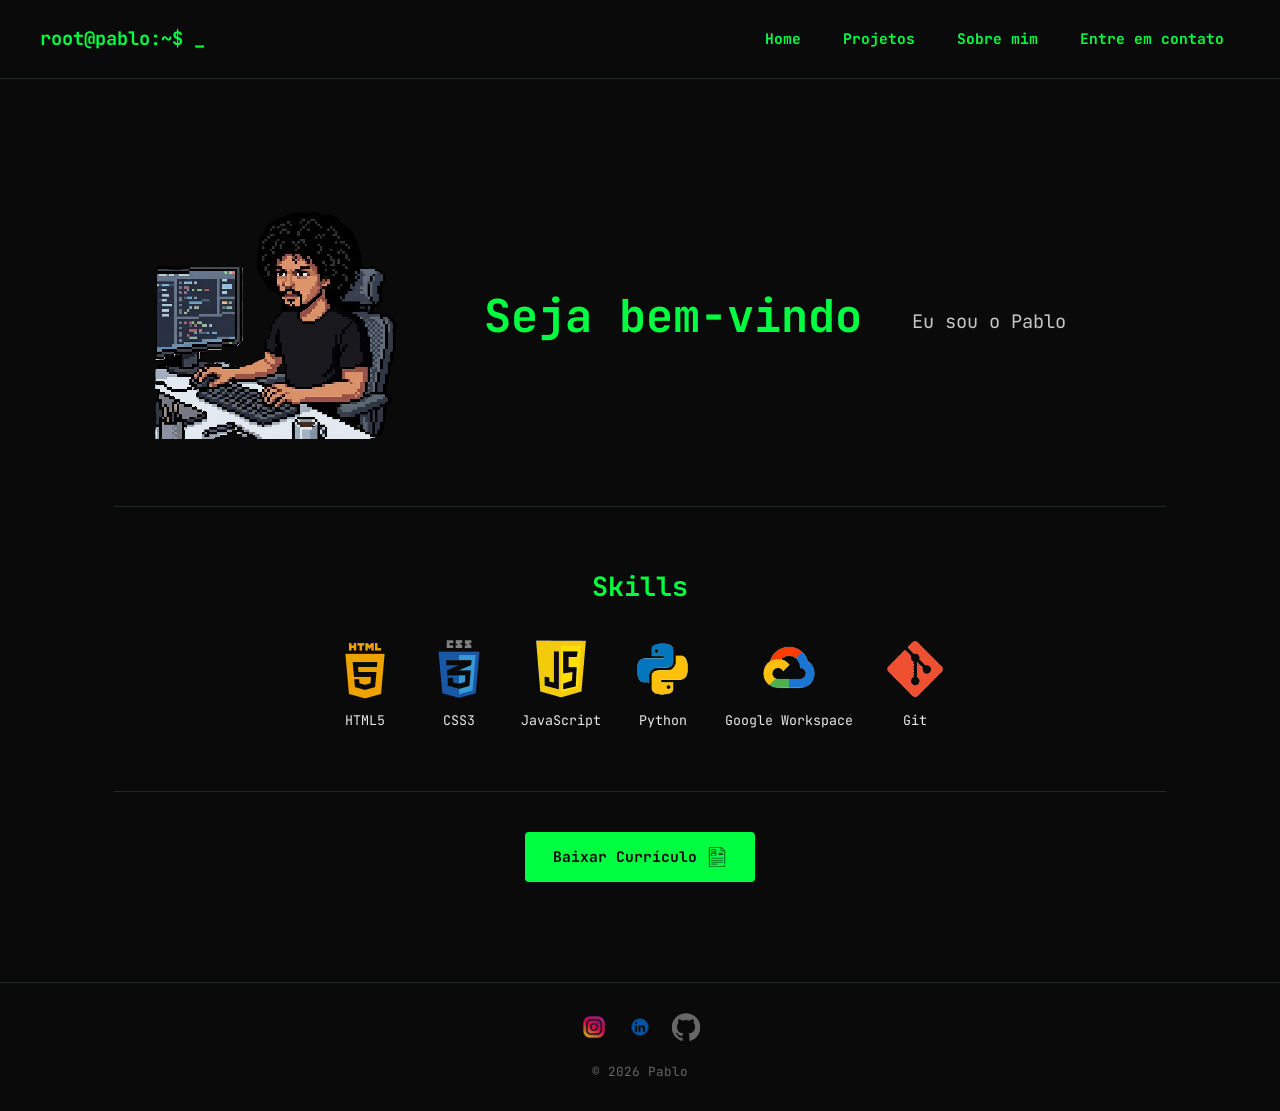
<file: index.html>
<!DOCTYPE html>
<html lang="pt-br">
<head>
    <meta charset="UTF-8">
    <meta name="viewport" content="width=device-width, initial-scale=1.0">
    <title>Pablo // Portfólio</title>
    <link rel="stylesheet" href="css/style.css">
    <link rel="preconnect" href="https://fonts.googleapis.com">
    <link rel="preconnect" href="https://fonts.gstatic.com" crossorigin>
    <link href="https://fonts.googleapis.com/css2?family=JetBrains+Mono:wght@400;500;700&display=swap" rel="stylesheet">
    <link rel="stylesheet" href="css/projetos.css">
    <script src="script.js"></script>
</head>
<body>

    <header id="cabecalho">
        <div class="logo">
            <span class="prompt">root@pablo</span><span class="colon">:</span><span class="path">~$</span>
            <span class="cursor">_</span>
        </div>

        <nav id="menu">
            <ul>
                <li><a href="index.html">Home</a></li>
                <li><a href="projetos.html">Projetos</a></li>
                <li><a href="sobremin.html">Sobre mim</a></li>
                <li><a href="contato.html">Entre em contato</a></li>
            </ul>
        </nav>
    </header>

    <main>

        <section id="home" class="hero-section">
            <div class="hero-avatar">
                <img src="imagens_/eupixelado3.png" alt="Avatar pixel art de Pablo" class="avatar-img">
            </div>

            <h1 class="welcome-title">Seja bem-vindo</h1>
            <p class="welcome-subtitle">Eu sou o Pablo</p>
        </section>

        <section id="skills" class="skills-section">
            <h2>Skills</h2>

            <div class="skills-grid">
                <div class="skill-item">
                    <img src="imagens_/icone-html.png" alt="HTML5">
                    <span>HTML5</span>
                </div>
                <div class="skill-item">
                    <img src="imagens_/icone-css.png" alt="CSS3">
                    <span>CSS3</span>
                </div>
                <div class="skill-item">
                    <img src="imagens_/icone-javascript2.jpg" alt="JavaScript">
                    <span>JavaScript</span>
                </div>
                <div class="skill-item">
                    <img src="imagens_/icone-pyhton.jpg" alt="Python">
                    <span>Python</span>
                </div>
                <div class="skill-item">
                    <img src="imagens_/icone-google.jpg" alt="Google Workspace">
                    <span>Google Workspace</span>
                </div>
                <div class="skill-item">
                    <img src="imagens_/icone-git.png" alt="git">
                    <span>Git</span>
                </div>
            </div>
        </section>

        <section id="curriculo" class="cv-section">
            <a href="liks_/CURRÍCULO.pdf" download class="btn btn-cv">Baixar Currículo
                <img src="imagens_/logo-curriculo.png" alt="currículo">
            </a>
        </section>

    </main>

    <footer id="rodape">
    <div class="social-links">
        <a href="https://www.instagram.com/pabloo.zo/" target="_blank" rel="noopener" class="social-icon">
            <img src="imagens_/logo-insta.jpg" alt="Instagram">
        </a>
        <a href="https://www.linkedin.com/in/pablo-dias-de-oliveira-541311244" target="_blank" rel="noopener" class="social-icon">
            <img src="imagens_/logo-linkdin.png" alt="LinkedIn">
        </a>
        <a href="https://github.com/PabloD2363" target="_blank" rel="noopener" class="social-icon">
            <img src="imagens_/logo-github.png" alt="GitHub">
        </a>
    </div>
    <p>© 2026 Pablo</p>
</footer>

</body>
</html>
</file>
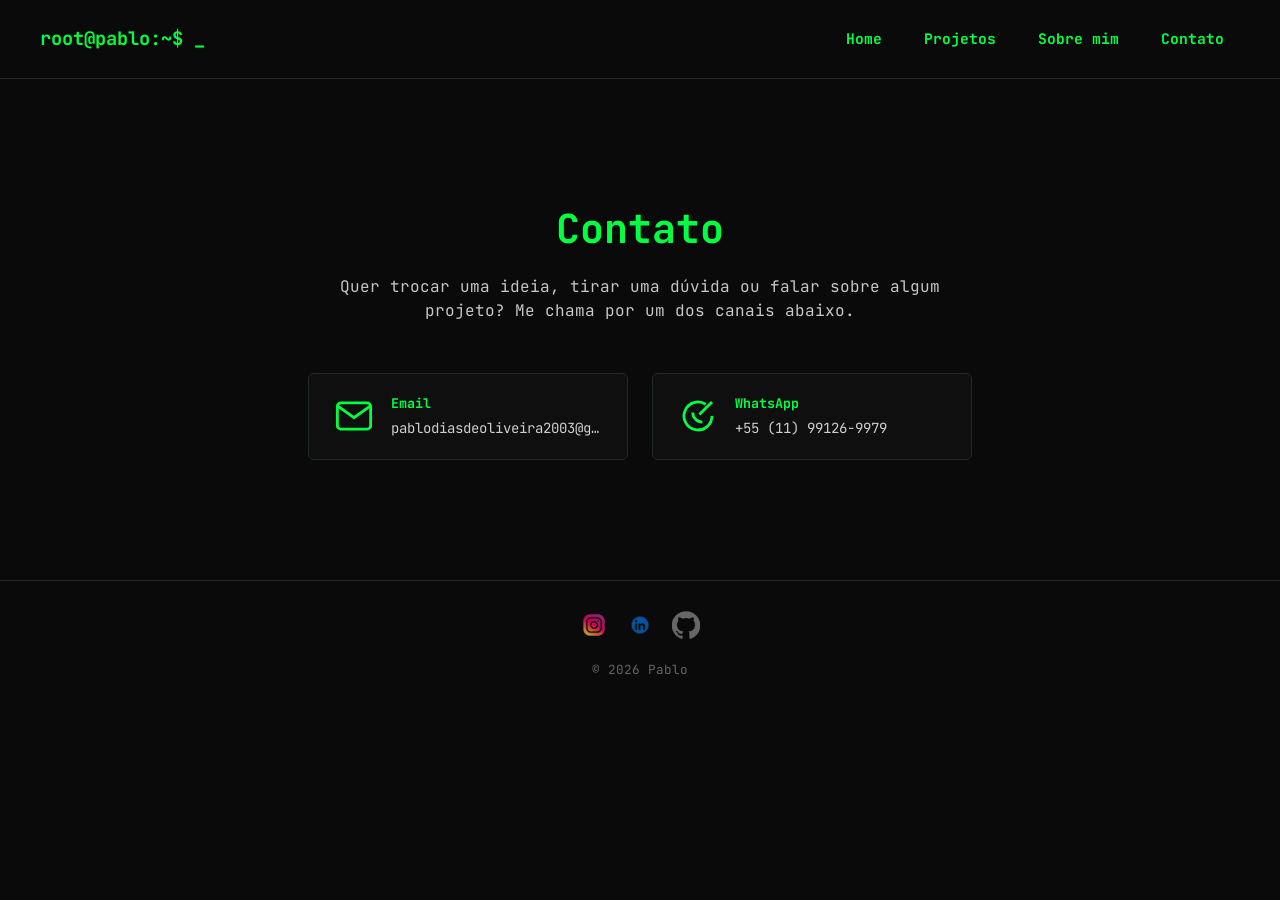
<file: contato.html>
<!DOCTYPE html>
<html lang="pt-br">
<head>
    <meta charset="UTF-8">
    <meta name="viewport" content="width=device-width, initial-scale=1.0">
    <title>Contato // Pablo</title>
    <link rel="stylesheet" href="css/style.css">
    <link rel="preconnect" href="https://fonts.googleapis.com">
    <link rel="preconnect" href="https://fonts.gstatic.com" crossorigin>
    <link href="https://fonts.googleapis.com/css2?family=JetBrains+Mono:wght@400;500;700&display=swap" rel="stylesheet">
    <link rel="stylesheet" href="css/contato.css">
    <script src="script.js"></script>
</head>
<body>

    <header id="cabecalho">
        <div class="logo">
            <span class="prompt">root@pablo</span><span class="colon">:</span><span class="path">~$</span>
            <span class="cursor">_</span>
        </div>

        <nav id="menu">
            <ul>
                <li><a href="index.html">Home</a></li>
                <li><a href="projetos.html">Projetos</a></li>
                <li><a href="sobremin.html">Sobre mim</a></li>
                <li><a href="contato.html">Contato</a></li>
            </ul>
        </nav>
    </header>

    <main>

        <section id="contato" class="contato-section">
            <h1 class="contato-title">Contato</h1>
            <p class="contato-texto">
                Quer trocar uma ideia, tirar uma dúvida ou falar sobre algum projeto? Me chama
                por um dos canais abaixo.
            </p>

            <div class="contato-grid">

                <a href="https://mail.google.com/mail/?view=cm&fs=1&to=pablodiasdeoliveira2003@gmail.com" target="_blank" rel="noopener" class="contato-card">
                    <div class="contato-icon">
                        <svg viewBox="0 0 24 24" fill="none" stroke="currentColor" stroke-width="1.6">
                            <rect x="2.5" y="4.5" width="19" height="15" rx="2"/>
                            <path d="M3 6.5l9 6.5 9-6.5"/>
                        </svg>
                    </div>
                    <div class="contato-info">
                        <span class="contato-label">Email</span>
                        <span class="contato-valor">pablodiasdeoliveira2003@gmail.com</span>
                    </div>
                </a>

                <a href="https://wa.me/5511991269979" target="_blank" rel="noopener" class="contato-card">
                    <div class="contato-icon">
                        <svg viewBox="0 0 24 24" fill="none" stroke="currentColor" stroke-width="1.6">
                            <path d="M20 12a8 8 0 1 1-3.6-6.7"/>
                            <path d="M20 4l-7.2 7.2"/>
                            <path d="M9 10c0 3 2.5 5.5 5.5 5.5"/>
                        </svg>
                    </div>
                    <div class="contato-info">
                        <span class="contato-label">WhatsApp</span>
                        <span class="contato-valor">+55 (11) 99126-9979</span>
                    </div>
                </a>

            </div>
        </section>

    </main>

    <footer id="rodape">
        <div class="social-links">
            <a href="https://www.instagram.com/pabloo.zo/" target="_blank" rel="noopener" class="social-icon">
                <img src="imagens_/logo-insta.jpg" alt="Instagram">
            </a>
            <a href="https://www.linkedin.com/in/pablo-dias-de-oliveira-541311244" target="_blank" rel="noopener" class="social-icon">
                <img src="imagens_/logo-linkdin.png" alt="LinkedIn">
            </a>
            <a href="https://github.com/PabloD2363" target="_blank" rel="noopener" class="social-icon">
                <img src="imagens_/logo-github.png" alt="GitHub">
            </a>
        </div>
        <p>© 2026 Pablo</p>
    </footer>

</body>
</html>
</file>
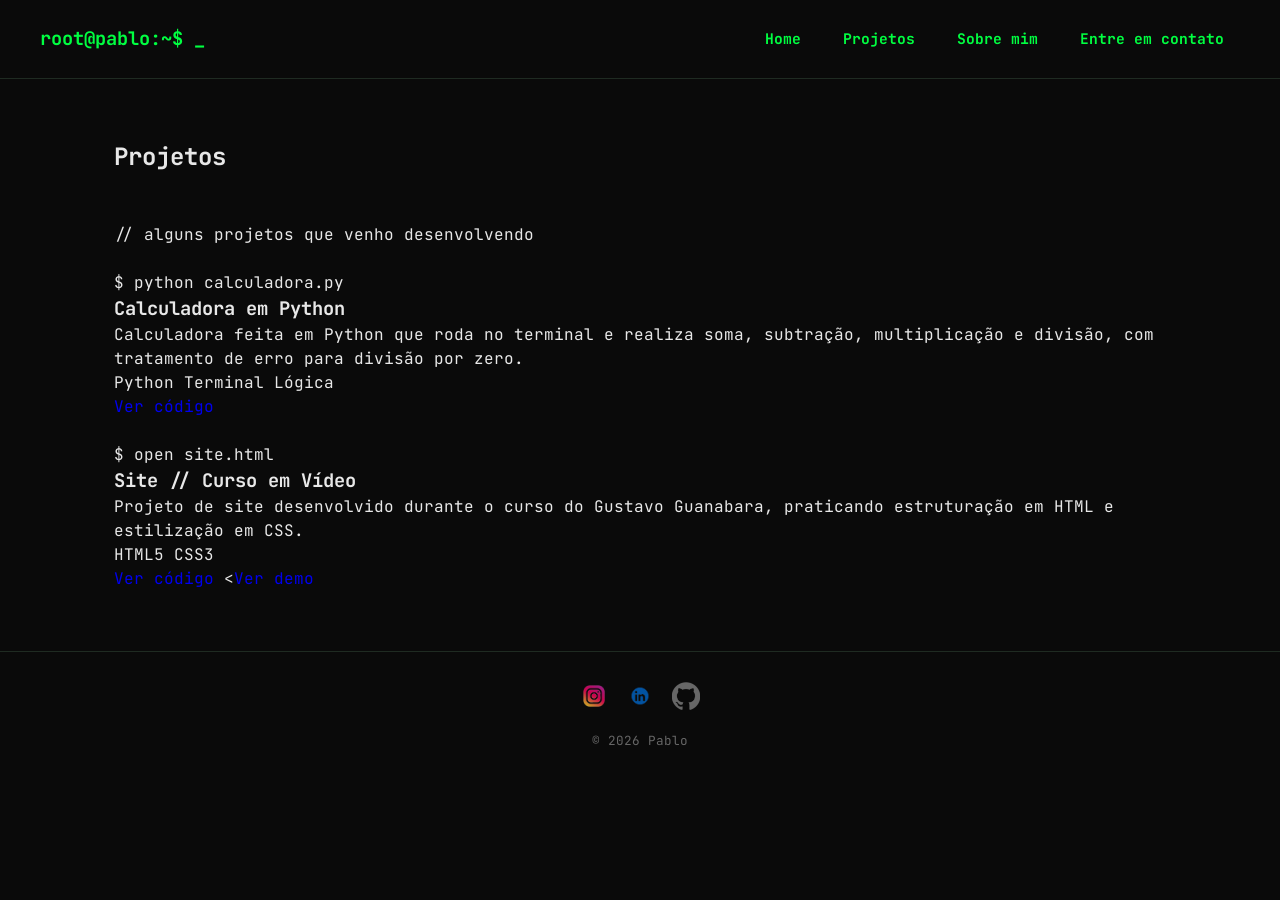
<file: projetos.html>
<!DOCTYPE html>
<html lang="pt-br">
<head>
    <meta charset="UTF-8">
    <meta name="viewport" content="width=device-width, initial-scale=1.0">
    <title>Projetos // Pablo</title>
    <link rel="stylesheet" href="css/style.css">
    <link rel="preconnect" href="https://fonts.googleapis.com">
    <link rel="preconnect" href="https://fonts.gstatic.com" crossorigin>
    <link href="https://fonts.googleapis.com/css2?family=JetBrains+Mono:wght@400;500;700&display=swap" rel="stylesheet">
    <script src="script.js"></script>
</head>
<body>

    <header id="cabecalho">
        <div class="logo">
            <span class="prompt">root@pablo</span><span class="colon">:</span><span class="path">~$</span>
            <span class="cursor">_</span>
        </div>

        <nav id="menu">
            <ul>
                <li><a href="index.html">Home</a></li>
                <li><a href="projetos.html">Projetos</a></li>
                <li><a href="sobremin.html">Sobre mim</a></li>
                <li><a href="contato.html">Entre em contato</a></li>
            </ul>
        </nav>
    </header>

    <main>

        <section id="projetos" class="projects-section">
            <h2>Projetos</h2></br>
        </br>
            <p class="projects-intro">// alguns projetos que venho desenvolvendo</p></br>
            <div class="projects-grid">

                <!-- CARD 1: Calculadora em Python -->
                <article class="project-card">
                    <div class="project-terminal">
                        <span class="dot dot-red"></span>
                        <span class="dot dot-yellow"></span>
                        <span class="dot dot-green"></span>
                        <span class="project-terminal-cmd">$ python calculadora.py</span>
                    </div>

                    <div class="project-body">
                        <h3 class="project-title">Calculadora em Python</h3>
                        <p class="project-desc">
                            Calculadora feita em Python que roda no terminal e realiza soma,
                            subtração, multiplicação e divisão, com tratamento de erro para
                            divisão por zero.
                        </p>

                        <div class="project-tags">
                            <span class="tag">Python</span>
                            <span class="tag">Terminal</span>
                            <span class="tag">Lógica</span>
                        </div>

                        <div class="project-links">
                            <a href="https://github.com/PabloD2363/projeto-calculadora/blob/main/calculadora-python.py" target="_blank" rel="noopener" class="btn-project">Ver código</a>
                        </div>
                    </div>
                </article>
                
            </br>

                <article class="project-card">
                    <div class="project-terminal">
                        <span class="dot dot-red"></span>
                        <span class="dot dot-yellow"></span>
                        <span class="dot dot-green"></span>
                        <span class="project-terminal-cmd">$ open site.html</span>
                    </div>

                    <div class="project-body">
                        <h3 class="project-title">Site // Curso em Vídeo</h3>
                        <p class="project-desc">
                            Projeto de site desenvolvido durante o curso do Gustavo Guanabara,
                            praticando estruturação em HTML e estilização em CSS.
                        </p>

                        <div class="project-tags">
                            <span class="tag">HTML5</span>
                            <span class="tag">CSS3</span>
                        </div>

                        <div class="project-links">
                            <a href="https://github.com/PabloD2363/SiteDoCursoEmVideo-" target="_blank" rel="noopener" class="btn-project">Ver código</a>
                            <<a href="https://pablod2363.github.io/SiteDoCursoEmVideo-/" target="_blank" rel="noopener" class="btn-project btn-project-outline">Ver demo</a>
                        </div>
                    </div>
                </article>

            </div>
        </section>

    </main>

    <footer id="rodape">
    <div class="social-links">
        <a href="https://www.instagram.com/pabloo.zo/" target="_blank" rel="noopener" class="social-icon">
            <img src="imagens_/logo-insta.jpg" alt="Instagram">
        </a>
        <a href="https://www.linkedin.com/in/pablo-dias-de-oliveira-541311244" target="_blank" rel="noopener" class="social-icon">
            <img src="imagens_/logo-linkdin.png" alt="LinkedIn">
        </a>
        <a href="https://github.com/PabloD2363" target="_blank" rel="noopener" class="social-icon">
            <img src="imagens_/logo-github.png" alt="GitHub">
        </a>
    </div>
    <p>© 2026 Pablo</p>
</footer>

</body>
</html>
</file>
<file: css/style.css>
@charset "UTF-8";

/* ===== RESET E BASE ===== */
* {
    margin: 0;
    padding: 0;
    box-sizing: border-box;
}

body {
    background-color: #0a0a0a;
    color: #e8e8e8;
    font-family: "JetBrains Mono", "Share Tech Mono", monospace;
    line-height: 1.5;
}

a {
    text-decoration: none;
}

/* ===== CABEÇALHO ===== */
header#cabecalho {
    display: flex;
    justify-content: space-between;
    align-items: center;
    padding: 18px 40px;
    background-color: #0a0a0a;
    border-bottom: 1px solid #1f2b22;
}

header#cabecalho .logo {
    font-weight: 700;
    font-size: 14pt;
    color: #00ff41;
}

header#cabecalho .cursor {
    animation: blink 1s step-end infinite;
}

@keyframes blink {
    0%, 50% { opacity: 1; }
    51%, 100% { opacity: 0; }
}

/* ===== MENU ===== */
nav#menu ul {
    list-style: none;
    display: flex;
    gap: 10px;
}

nav#menu li {
    transition: background-color 0.3s ease;
    border-radius: 3px;
}

nav#menu li:hover {
    background-color: rgba(0, 255, 65, 0.08);
}

nav#menu li a {
    display: block;
    padding: 10px 16px;
    color: #00ff41;
    font-weight: 700;
    font-size: 11pt;
    transition: color 0.3s ease, text-shadow 0.3s ease;
}

nav#menu li a:hover {
    color: #66ff8f;
    text-shadow: 0 0 8px rgba(0, 255, 65, 0.6);
}

/* ===== MAIN ===== */
main {
    max-width: 1100px;
    margin: 0 auto;
    padding: 60px 24px;
}

/* ===== HOME ===== */
.hero-section {
    display: flex;
    align-items: center;
    gap: 50px;
    flex-wrap: wrap;
    padding: 60px 0;
}

.hero-avatar {
    flex-shrink: 0;
}

.avatar-img {
    width: 320px;
    max-width: 100%;
    height: auto;
    image-rendering: pixelated;
    image-rendering: crisp-edges;
}

.welcome-title {
    color: #00ff41;
    font-size: 34pt;
    margin-bottom: 10px;
}

.welcome-subtitle {
    color: #e8e8e8;
    font-size: 14pt;
    opacity: 0.85;
}

/* ===== SKILLS ===== */
.skills-section {
    padding: 60px 0;
    border-top: 1px solid #1f2b22;
    text-align: center; /* Centraliza o título "Skills" */
}

.skills-section h2 {
    color: #00ff41;
    font-size: 20pt;
    margin-bottom: 30px;
}

.skills-grid {
    display: flex;
    flex-wrap: wrap;
    gap: 30px;
    justify-content: center; /* Centraliza todos os ícones no meio da página */
}

.skill-item {
    display: flex;
    flex-direction: column;
    align-items: center;
    gap: 10px;
}

.skill-item img {
    width: 64px;
    height: 64px;
    object-fit: contain;
    background-color: transparent;
}

.skill-item span {
    color: #e8e8e8;
    font-size: 10pt;
}

/* ===== CURRÍCULO ===== */
.cv-section {
    padding: 40px 0;
    border-top: 1px solid #1f2b22;
    text-align: center;
}

.btn-cv {
    display: inline-flex;
    align-items: center;
    gap: 10px;
    padding: 14px 28px;
    background-color: #00ff41;
    color: #0a0a0a;
    font-weight: 700;
    font-size: 11pt;
    border-radius: 4px;
    transition: all 0.25s ease;
}

.btn-cv:hover {
    background-color: #33ff66;
    box-shadow: 0 0 20px rgba(0, 255, 65, 0.5);
}

.btn-cv img {
    width: 20px;
    height: 20px;
}

/* ===== RODAPÉ ===== */
footer#rodape {
    text-align: center;
    padding: 30px;
    border-top: 1px solid #1f2b22;
}

.social-links {
    display: flex;
    justify-content: center;
    gap: 18px;
    margin-bottom: 14px;
}

.social-icon img {
    width: 28px;
    height: 28px;
    object-fit: contain;
    background-color: transparent;
    opacity: 0.8;
    transition: opacity 0.25s ease, transform 0.25s ease;
}

.social-icon:hover img {
    opacity: 1;
    transform: translateY(-3px);
}

footer#rodape p {
    color: #666;
    font-size: 9.5pt;
}

/* ===== RESPONSIVO ===== */
@media (max-width: 768px) {
    header#cabecalho {
        flex-direction: column;
        gap: 12px;
        padding: 14px 20px;
    }

    .hero-section {
        flex-direction: column;
        text-align: center;
        padding: 30px 0;
    }

    .welcome-title {
        font-size: 26pt;
    }

    .skills-grid {
        justify-content: center;
    }
}
</file>
<file: css/projetos.css>
/* ===== PROJETOS ===== */
.projects-section {
    padding: 60px 0;
    border-top: 1px solid #1f2b22;
    text-align: center;
}

.projects-section h2 {
    color: #00ff41;
    font-size: 20pt;
    margin-bottom: 8px;
}

.projects-intro {
    color: #666;
    font-size: 10.5pt;
    margin-bottom: 40px;
}

.projects-grid {
    display: grid;
    grid-template-columns: repeat(auto-fit, minmax(280px, 1fr));
    gap: 30px;
    text-align: left;
}

.project-card {
    background-color: #0f0f0f;
    border: 1px solid #1f2b22;
    border-radius: 6px;
    overflow: hidden;
    display: flex;
    flex-direction: column;
    transition: transform 0.25s ease, box-shadow 0.25s ease, border-color 0.25s ease;
}

.project-card:hover {
    transform: translateY(-4px);
    border-color: #00ff41;
    box-shadow: 0 0 20px rgba(0, 255, 65, 0.15);
}

/* Barra estilo janela de terminal */
.project-terminal {
    display: flex;
    align-items: center;
    gap: 8px;
    padding: 10px 14px;
    background-color: #141414;
    border-bottom: 1px solid #1f2b22;
}

.dot {
    width: 10px;
    height: 10px;
    border-radius: 50%;
    display: inline-block;
}

.dot-red { background-color: #ff5f56; }
.dot-yellow { background-color: #ffbd2e; }
.dot-green { background-color: #27c93f; }

.project-terminal-cmd {
    margin-left: 8px;
    font-size: 9.5pt;
    color: #666;
    white-space: nowrap;
    overflow: hidden;
    text-overflow: ellipsis;
}

.project-body {
    padding: 20px;
    display: flex;
    flex-direction: column;
    flex: 1;
}

.project-title {
    color: #e8e8e8;
    font-size: 13pt;
    margin-bottom: 10px;
}

.project-desc {
    color: #a8a8a8;
    font-size: 10pt;
    line-height: 1.6;
    margin-bottom: 16px;
    flex: 1;
}

.project-tags {
    display: flex;
    flex-wrap: wrap;
    gap: 8px;
    margin-bottom: 18px;
}

.tag {
    font-size: 8.5pt;
    color: #00ff41;
    border: 1px solid rgba(0, 255, 65, 0.4);
    padding: 4px 10px;
    border-radius: 20px;
    background-color: rgba(0, 255, 65, 0.06);
}

.project-links {
    display: flex;
    gap: 12px;
    flex-wrap: wrap;
}

.btn-project {
    display: inline-block;
    padding: 10px 18px;
    background-color: #00ff41;
    color: #0a0a0a;
    font-weight: 700;
    font-size: 9.5pt;
    border-radius: 4px;
    transition: all 0.25s ease;
}

.btn-project:hover {
    background-color: #33ff66;
    box-shadow: 0 0 15px rgba(0, 255, 65, 0.5);
}

.btn-project-outline {
    background-color: transparent;
    color: #00ff41;
    border: 1px solid #00ff41;
}

.btn-project-outline:hover {
    background-color: rgba(0, 255, 65, 0.1);
    box-shadow: 0 0 15px rgba(0, 255, 65, 0.3);
}

/* ===== RESPONSIVO ===== */
@media (max-width: 768px) {
    .projects-grid {
        grid-template-columns: 1fr;
    }
}
</file>
<file: css/contato.css>
@charset "UTF-8";

/* ===== CONTATO ===== */
.contato-section {
    padding: 60px 0;
    text-align: center;
}

.contato-title {
    color: #00ff41;
    font-size: 30pt;
    margin-bottom: 16px;
}

.contato-texto {
    max-width: 600px;
    margin: 0 auto 50px;
    color: #e8e8e8;
    font-size: 12pt;
    opacity: 0.85;
}

.contato-grid {
    display: flex;
    flex-wrap: wrap;
    justify-content: center;
    gap: 24px;
}

.contato-card {
    display: flex;
    align-items: center;
    gap: 16px;
    width: 320px;
    max-width: 100%;
    padding: 20px 24px;
    border: 1px solid #1f2b22;
    border-radius: 6px;
    background-color: #0f0f0f;
    color: #e8e8e8;
    text-align: left;
    transition: border-color 0.25s ease, box-shadow 0.25s ease, transform 0.25s ease;
}

.contato-card:hover {
    border-color: #00ff41;
    box-shadow: 0 0 18px rgba(0, 255, 65, 0.25);
    transform: translateY(-3px);
}

.contato-icon {
    flex-shrink: 0;
    width: 42px;
    height: 42px;
    display: flex;
    align-items: center;
    justify-content: center;
    color: #00ff41;
}

.contato-icon svg {
    width: 100%;
    height: 100%;
}

.contato-info {
    display: flex;
    flex-direction: column;
    gap: 4px;
    overflow: hidden;
}

.contato-label {
    color: #00ff41;
    font-size: 10pt;
    font-weight: 700;
}

.contato-valor {
    font-size: 10.5pt;
    color: #cfcfcf;
    white-space: nowrap;
    overflow: hidden;
    text-overflow: ellipsis;
}

/* ===== RESPONSIVO ===== */
@media (max-width: 768px) {
    .contato-title {
        font-size: 24pt;
    }

    .contato-card {
        width: 100%;
    }
}
</file>
